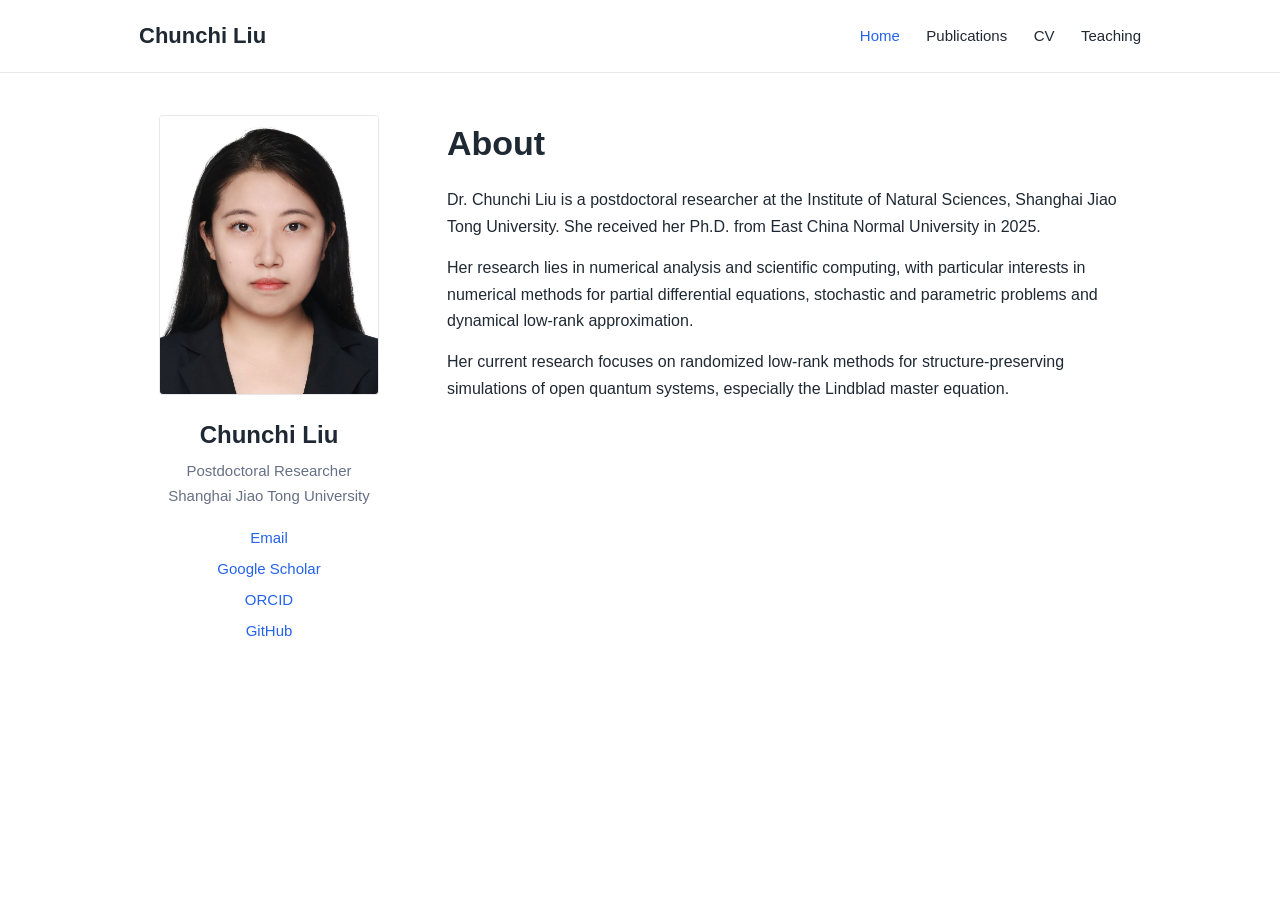
<file: index.html>
<!DOCTYPE html>
<html lang="en">
<head>
  <meta charset="UTF-8">
  <title>Chunchi Liu</title>
  <meta name="viewport" content="width=device-width, initial-scale=1.0">
  <link rel="stylesheet" href="assets/style.css">
</head>

<body>
  <header class="site-header">
    <nav class="nav">
      <a class="brand" href="index.html">Chunchi Liu</a>
      <div class="nav-links">
        <a class="active" href="index.html">Home</a>
        <a href="publications.html">Publications</a>
        <a href="#">CV</a>
        <a href="#">Teaching</a>
      </div>
    </nav>
  </header>

  <main class="container">
    <div class="home-layout">

      <aside class="sidebar">
       <img class="portrait-img" src="assets/images/111.jpg" alt="Chunchi Liu">
        <div class="sidebar-name">Chunchi Liu</div>
        <div class="sidebar-title">
          Postdoctoral Researcher<br>
          Shanghai Jiao Tong University
        </div>

<div class="contact-list">
  <a href="mailto:liuchunchimath@163.com">Email</a>
  <a href="https://scholar.google.com/citations?user=rq372xgAAAAJ&amp;hl=zh-CN" target="_blank" rel="noopener">Google Scholar</a>
  <a href="https://orcid.org/0009-0005-0355-293X" target="_blank" rel="noopener">ORCID</a>
  <a href="https://github.com/ChunchiL" target="_blank" rel="noopener">GitHub</a>
</div>
      </aside>

      <section>
        <h1>About</h1>

        <p>
          Dr. Chunchi Liu is a postdoctoral researcher at the Institute of Natural Sciences, Shanghai Jiao Tong University. She received her Ph.D. from East China Normal University in 2025. 
        </p>

        <p>
          Her research lies in numerical analysis and scientific computing, with particular interests in numerical methods for partial differential equations, stochastic and parametric problems and dynamical low-rank approximation.
        </p>

        <p>
          Her current research focuses on randomized low-rank methods for structure-preserving simulations of open quantum systems, especially the Lindblad master equation.
        </p>



      </section>

    </div>
  </main>


</body>
</html>
</file>
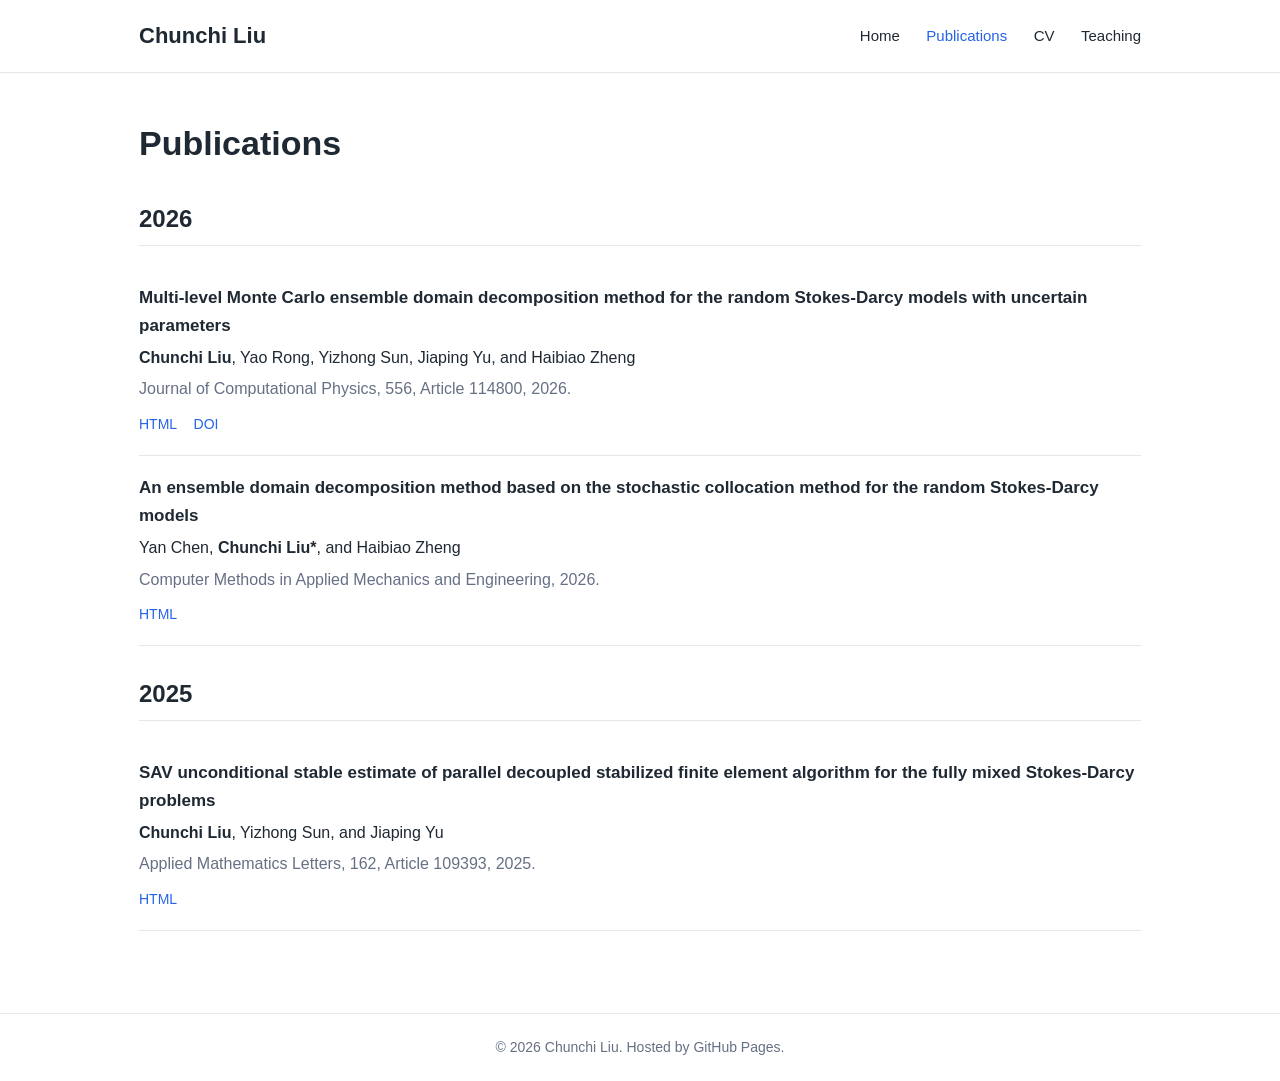
<file: publications.html>
<!DOCTYPE html>
<html lang="en">
<head>
  <meta charset="UTF-8">
  <title>Publications | Chunchi Liu</title>
  <meta name="viewport" content="width=device-width, initial-scale=1.0">
  <link rel="stylesheet" href="assets/style.css">
</head>

<body>
  <header class="site-header">
    <nav class="nav">
      <a class="brand" href="index.html">Chunchi Liu</a>
      <div class="nav-links">
        <a href="index.html">Home</a>
        <a class="active" href="publications.html">Publications</a>
        <a href="#">CV</a>
        <a href="#">Teaching</a>
      </div>
    </nav>
  </header>

  <main class="container">
    <h1>Publications</h1>

    <h2 class="pub-year">2026</h2>

    <div class="pub-item">
      <div class="pub-title">
        Multi-level Monte Carlo ensemble domain decomposition method for the random Stokes-Darcy models with uncertain parameters
      </div>
      <div class="pub-authors">
        <strong>Chunchi Liu</strong>, Yao Rong, Yizhong Sun, Jiaping Yu, and Haibiao Zheng
      </div>
      <div class="pub-venue">
        Journal of Computational Physics, 556, Article 114800, 2026.
      </div>
      <div class="pub-links">
        <a href="https://www.sciencedirect.com/science/article/pii/S0021999126001506" target="_blank">HTML</a>
        <a href="https://doi.org/10.1016/j.jcp.2026.114800" target="_blank">DOI</a>
      </div>
    </div>

    <div class="pub-item">
      <div class="pub-title">
        An ensemble domain decomposition method based on the stochastic collocation method for the random Stokes-Darcy models
      </div>
      <div class="pub-authors">
        Yan Chen, <strong>Chunchi Liu*</strong>, and Haibiao Zheng
      </div>
      <div class="pub-venue">
        Computer Methods in Applied Mechanics and Engineering, 2026.
      </div>
      <div class="pub-links">
        <a href="https://www.sciencedirect.com/science/article/pii/S0045782526004482" target="_blank">HTML</a>
      </div>
    </div>

    <h2 class="pub-year">2025</h2>

    <div class="pub-item">
      <div class="pub-title">
        SAV unconditional stable estimate of parallel decoupled stabilized finite element algorithm for the fully mixed Stokes-Darcy problems
      </div>
      <div class="pub-authors">
        <strong>Chunchi Liu</strong>, Yizhong Sun, and Jiaping Yu
      </div>
      <div class="pub-venue">
        Applied Mathematics Letters, 162, Article 109393, 2025.
      </div>
      <div class="pub-links">
        <a href="https://www.sciencedirect.com/science/article/abs/pii/S0893965924004130" target="_blank">HTML</a>
      </div>
    </div>

  </main>

  <footer class="footer">
    © 2026 Chunchi Liu. Hosted by GitHub Pages.
  </footer>
</body>
</html>
</file>
<file: assets/style.css>
:root {
  --text: #1f2933;
  --muted: #667085;
  --link: #2563eb;
  --line: #e5e7eb;
  --bg: #ffffff;
  --soft: #f8fafc;
  --accent: #0f766e;
}

* {
  box-sizing: border-box;
}

body {
  margin: 0;
  font-family: -apple-system, BlinkMacSystemFont, "Segoe UI", Arial, sans-serif;
  color: var(--text);
  background: var(--bg);
  line-height: 1.65;
}

.site-header {
  border-bottom: 1px solid var(--line);
  background: #ffffff;
}

.nav {
  max-width: 1050px;
  margin: 0 auto;
  padding: 18px 24px;
  display: flex;
  justify-content: space-between;
  align-items: center;
}

.brand {
  font-size: 22px;
  font-weight: 650;
  color: var(--text);
  text-decoration: none;
}

.nav-links a {
  margin-left: 22px;
  color: var(--text);
  text-decoration: none;
  font-size: 15px;
}

.nav-links a:hover,
.nav-links a.active {
  color: var(--link);
}

.container {
  max-width: 1050px;
  margin: 0 auto;
  padding: 42px 24px;
}

.home-layout {
  display: grid;
  grid-template-columns: 260px 1fr;
  gap: 48px;
  align-items: start;
}

.sidebar {
  text-align: center;
}

.portrait {
  width: 180px;
  height: 180px;
  margin: 0 auto 20px;
  border-radius: 50%;
  background: var(--soft);
  border: 1px solid var(--line);
  display: flex;
  align-items: center;
  justify-content: center;
  font-size: 52px;
  font-weight: 650;
  color: var(--accent);
}

.portrait-img {
  width: 220px;
  height: 280px;
  margin: 0 auto 20px;
  display: block;
  border-radius: 4px;
  object-fit: cover;
  object-position: center;
  border: 1px solid var(--line);
}

.sidebar-name {
  font-size: 24px;
  font-weight: 650;
  margin: 10px 0 4px;
}

.sidebar-title {
  color: var(--muted);
  font-size: 15px;
  margin-bottom: 14px;
}

.contact-list {
  margin-top: 18px;
  font-size: 15px;
}

.contact-list a {
  display: block;
  margin: 6px 0;
  color: var(--link);
  text-decoration: none;
}

.contact-list a:hover {
  text-decoration: underline;
}

h1 {
  font-size: 34px;
  margin: 0 0 16px;
}

h2 {
  margin-top: 34px;
  padding-bottom: 6px;
  border-bottom: 1px solid var(--line);
  font-size: 23px;
}

h3 {
  margin-top: 28px;
  font-size: 20px;
}

p {
  margin: 0 0 15px;
}

a {
  color: var(--link);
}

.research-list {
  padding-left: 22px;
}

.pub-year {
  margin-top: 28px;
  font-size: 24px;
  color: var(--text);
}

.pub-item {
  padding: 18px 0;
  border-bottom: 1px solid var(--line);
}

.pub-title {
  font-weight: 650;
  font-size: 17px;
}

.pub-authors {
  margin-top: 5px;
  color: var(--text);
}

.pub-venue {
  margin-top: 5px;
  color: var(--muted);
}

.pub-links {
  margin-top: 8px;
}

.pub-links a {
  margin-right: 12px;
  font-size: 14px;
  text-decoration: none;
}

.pub-links a:hover {
  text-decoration: underline;
}

.footer {
  border-top: 1px solid var(--line);
  color: var(--muted);
  font-size: 14px;
  text-align: center;
  padding: 22px;
  margin-top: 40px;
}

@media (max-width: 760px) {
  .nav {
    display: block;
  }

  .nav-links {
    margin-top: 10px;
  }

  .nav-links a {
    margin-left: 0;
    margin-right: 16px;
  }

  .home-layout {
    grid-template-columns: 1fr;
  }

  .sidebar {
    text-align: left;
  }

  .portrait {
    margin-left: 0;
  }
}
</file>
